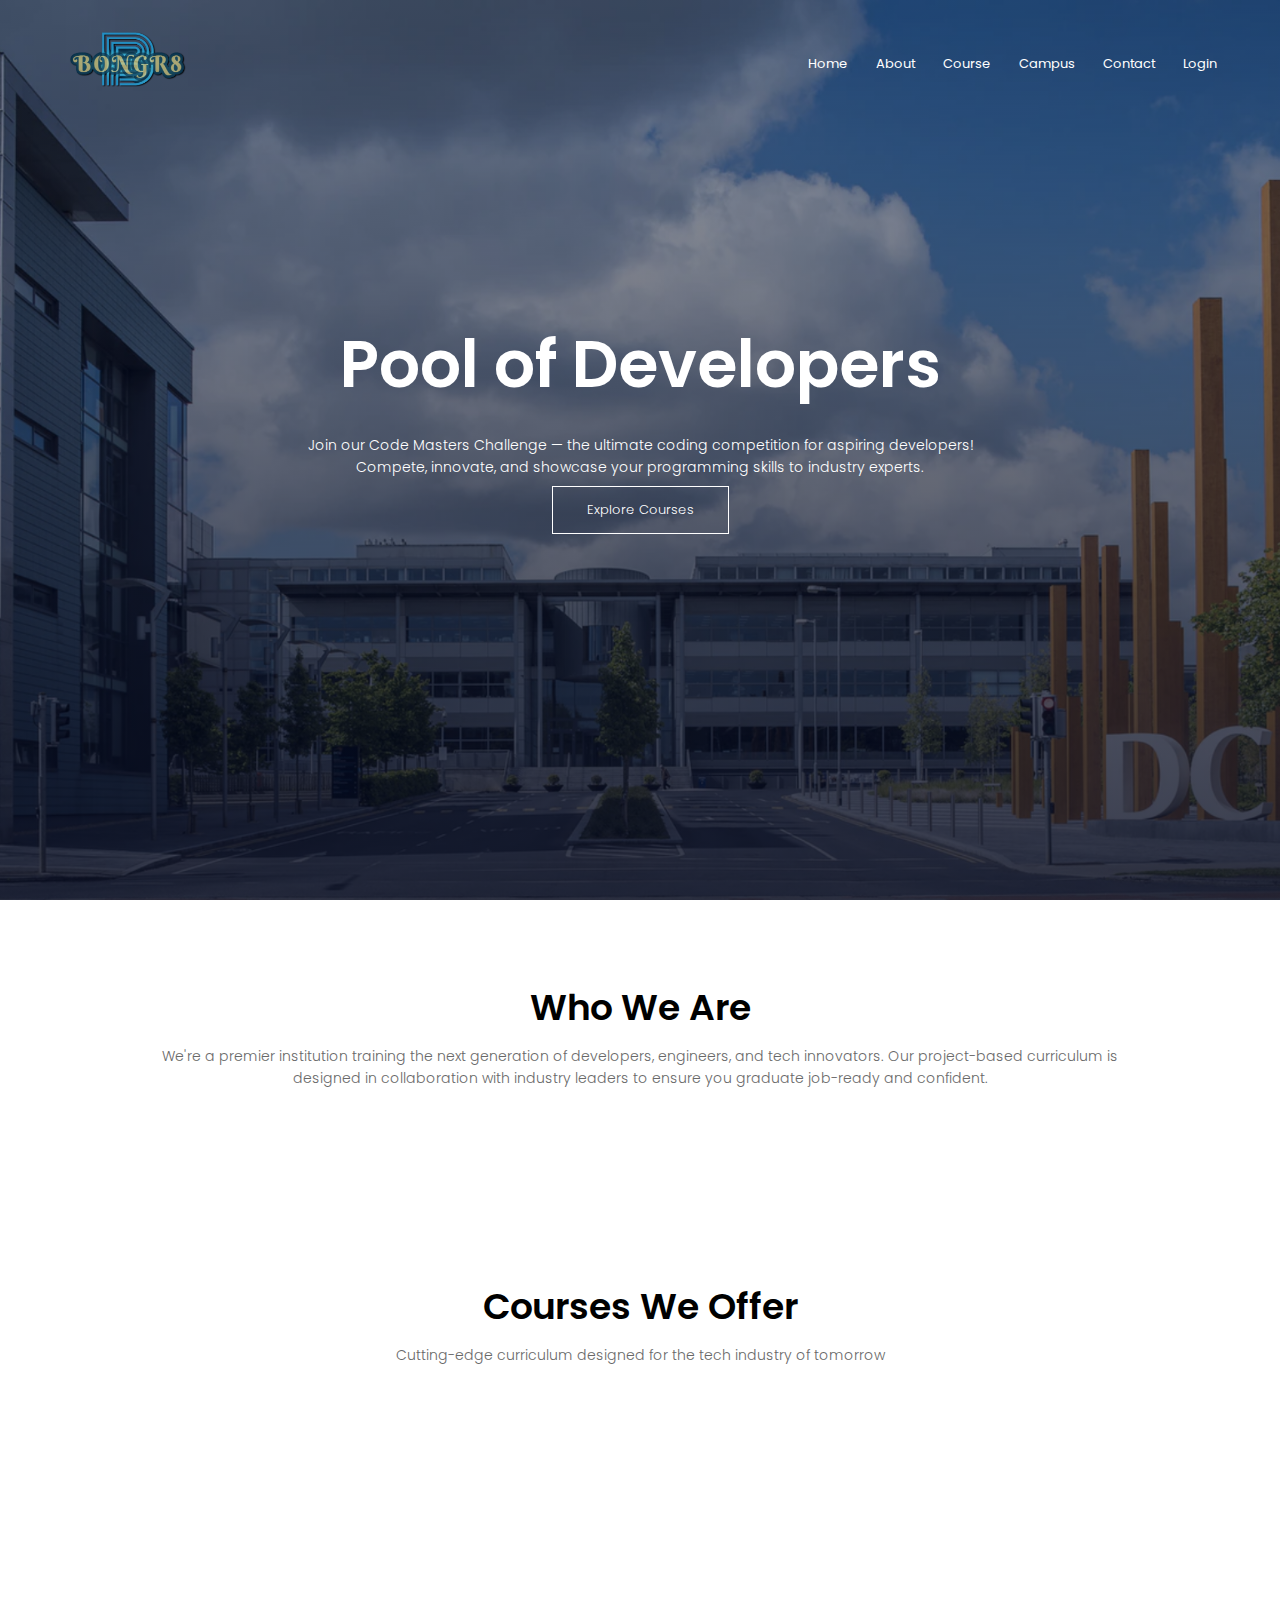
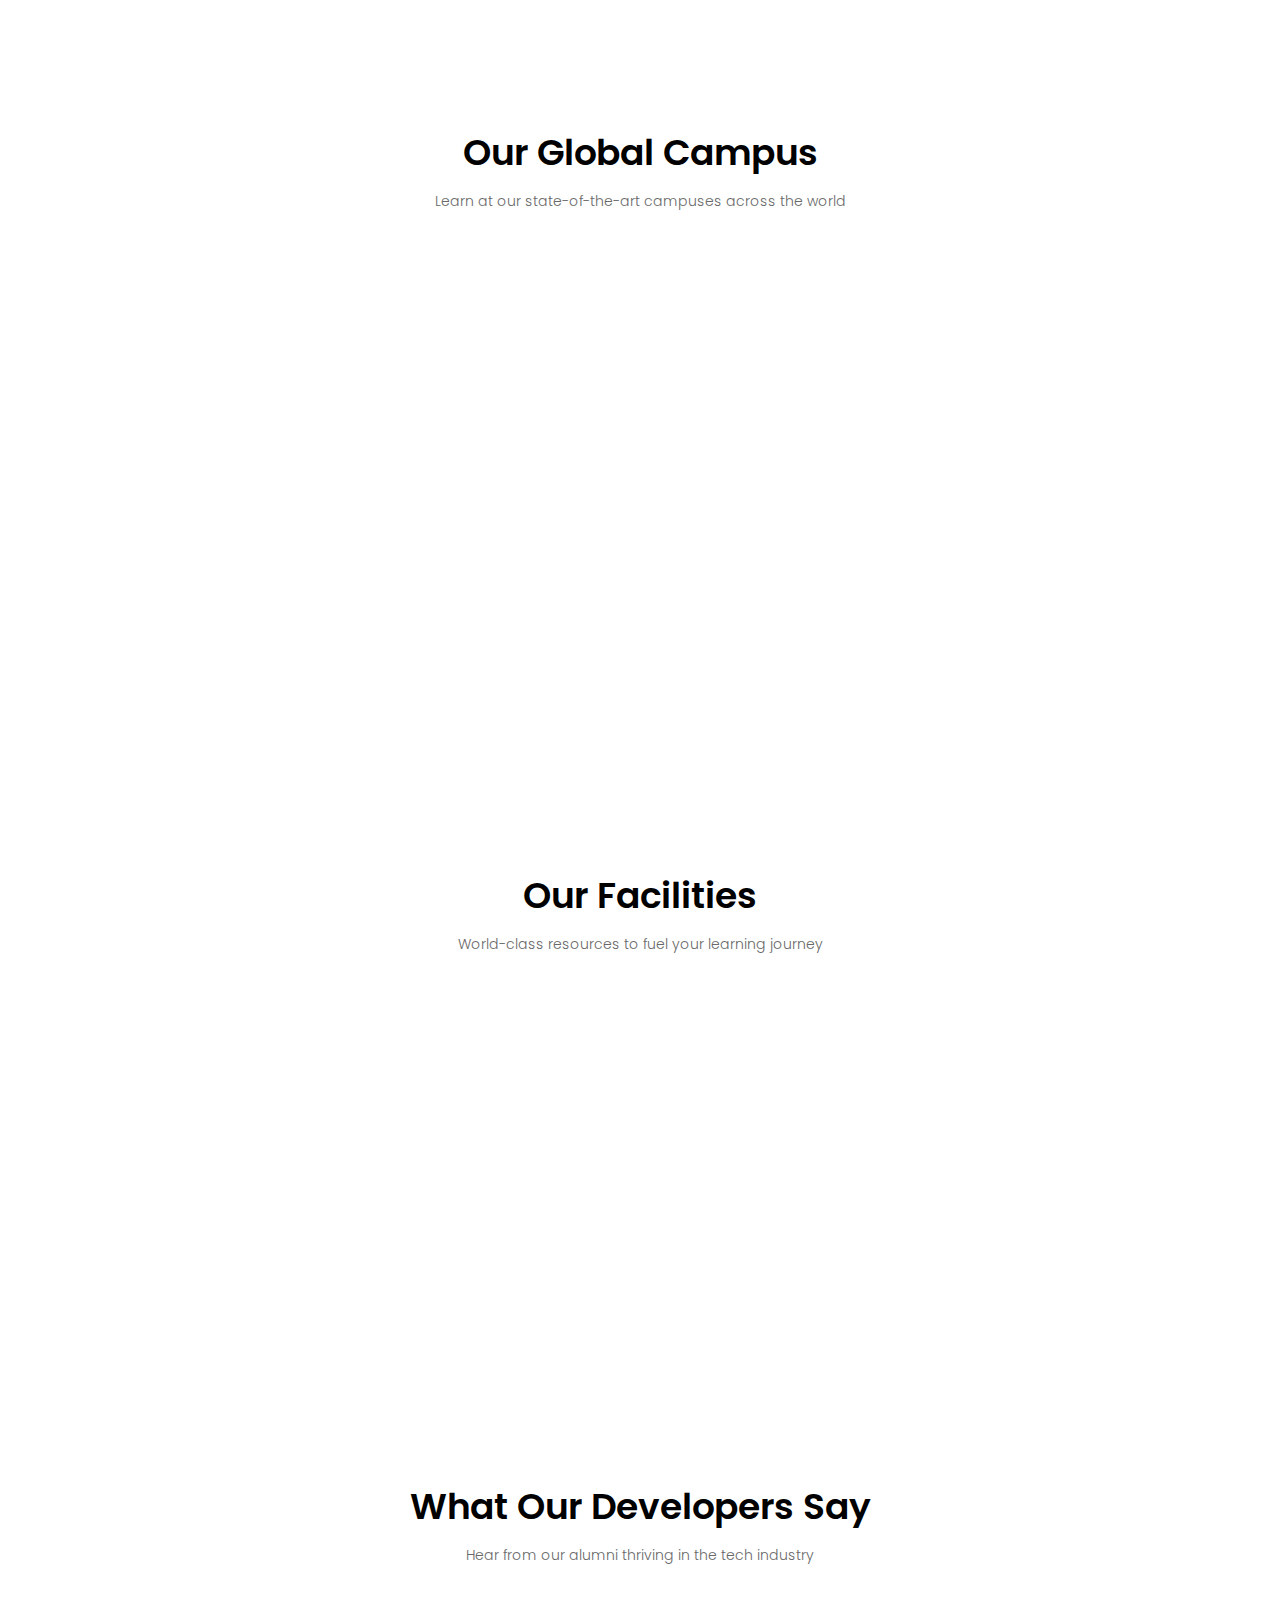
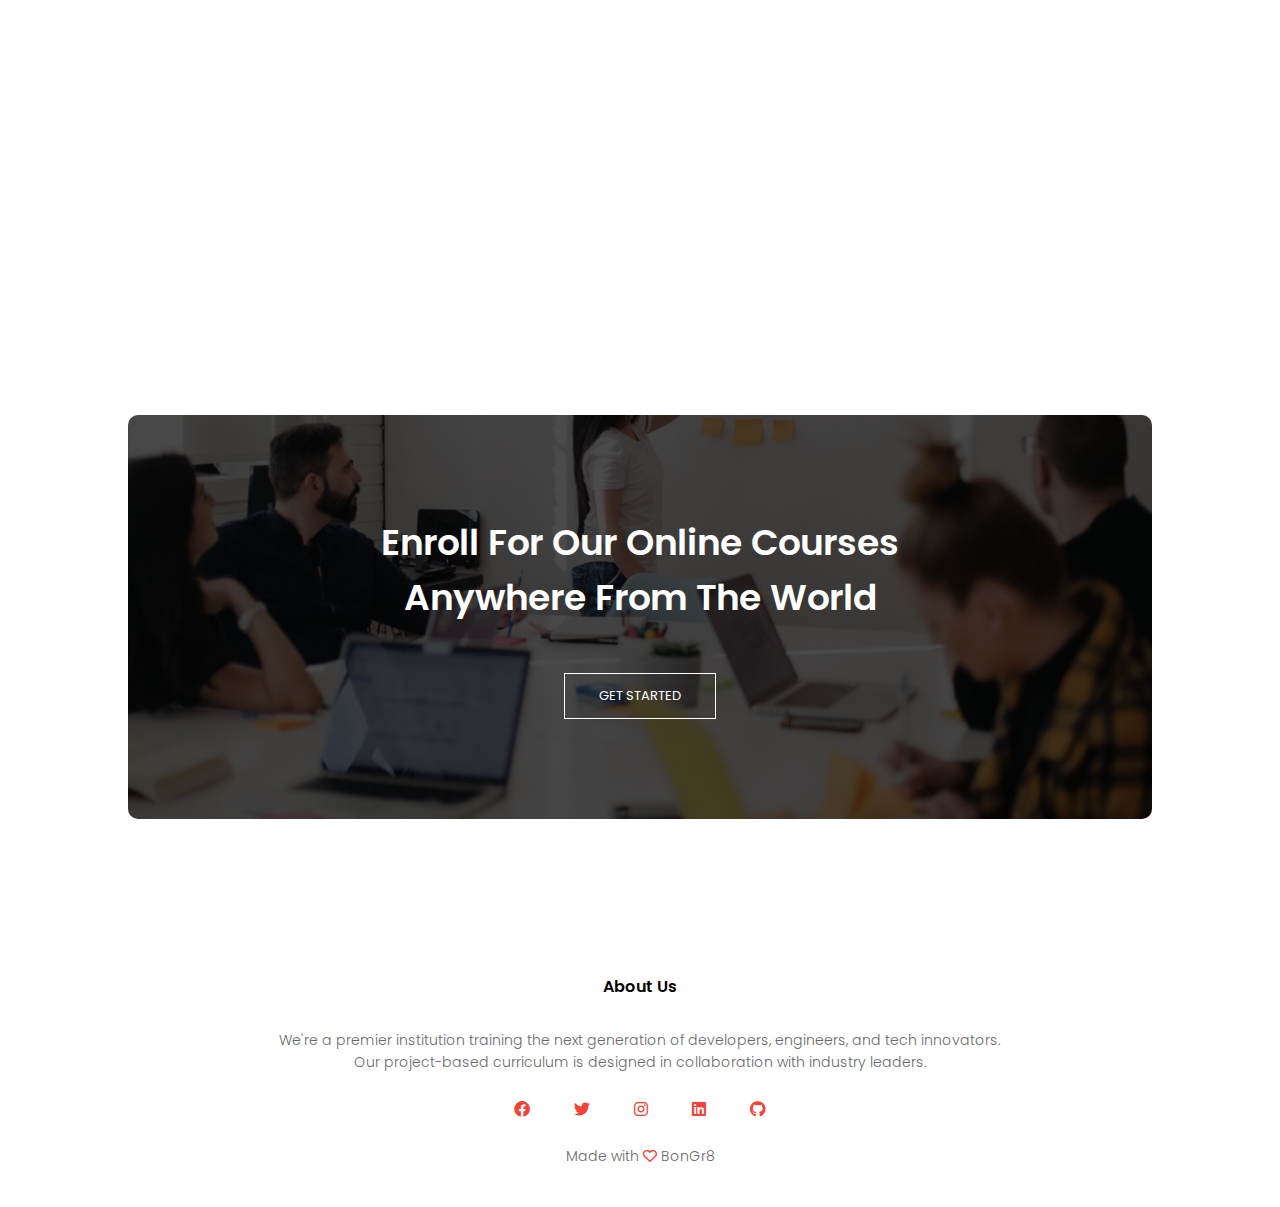
<file: index.html>
<!DOCTYPE html>
<html lang="en">
<head>
  <meta charset="UTF-8">
  <meta name="viewport" content="width=device-width, initial-scale=1.0">
  <link rel="preconnect" href="https://fonts.googleapis.com">
  <link rel="preconnect" href="https://fonts.gstatic.com" crossorigin>
  <link href="https://fonts.googleapis.com/css2?family=Chakra+Petch&family=Poppins:ital,wght@0,400;0,500;1,300;1,400;1,500&family=Tapestry&display=swap" rel="stylesheet">
  <link rel="stylesheet" href="https://cdnjs.cloudflare.com/ajax/libs/font-awesome/6.0.0-beta3/css/all.min.css">

  <link rel="stylesheet" href="style.css">

  <title>Dev'ops Pool</title>
</head>
<body>

  <!-- ======================== HEADER ======================== -->
  <section class="header" id="Home">
    <nav>
      <a href="index.html"><img src="images/eduford_img/myLogo.png" alt="Dev'ops Pool Logo"></a>

      <div class="nav-links" id="navLinks">
        <i class="fas fa-times" onclick="hideMenu()"></i>
        <ul>
          <li><a href="#Home">Home</a></li>
          <li><a href="#About">About</a></li>
          <li><a href="#course">Course</a></li>
          <li><a href="#campus">Campus</a></li>
          <li><a href="#contact">Contact</a></li>
          <li><a href="signIn.html">Login</a></li>
        </ul>
      </div>
      <i class="fas fa-bars" onclick="showMenu()"></i>
    </nav>

    <div class="text-box">
      <h1>Pool of Developers</h1>
      <p>
        Join our Code Masters Challenge — the ultimate coding competition for aspiring developers! <br>
        Compete, innovate, and showcase your programming skills to industry experts.
        <br><a href="#course" class="hero-btn">Explore Courses</a>
      </p>
    </div>
  </section>
  <!-- ======================== END HEADER ======================== -->


  <!-- ======================== ABOUT ======================== -->
  <section id="About" style="width:80%; margin: 80px auto; text-align:center;">
    <h1>Who We Are</h1>
    <p>
      We're a premier institution training the next generation of developers, engineers, and tech innovators.
      Our project-based curriculum is designed in collaboration with industry leaders to ensure you graduate
      job-ready and confident.
    </p>
  </section>
  <!-- ======================== END ABOUT ======================== -->


  <!-- ======================== COURSES ======================== -->
  <section class="course" id="course">
    <h1>Courses We Offer</h1>
    <p>Cutting-edge curriculum designed for the tech industry of tomorrow</p>

    <div class="row">
      <div class="course-col">
        <h3>Intermediate</h3>
        <p>Build on fundamentals with advanced programming concepts, web development frameworks, and database management systems.</p>
      </div>

      <div class="course-col">
        <h3>Degree</h3>
        <p>Comprehensive computer science degrees with specializations in AI, cybersecurity, cloud computing, and software engineering.</p>
      </div>

      <div class="course-col">
        <h3>Post Graduate</h3>
        <p>Advanced certifications in specialized fields like machine learning, blockchain development, and DevOps engineering.</p>
      </div>
    </div>
  </section>
  <!-- ======================== END COURSES ======================== -->


  <!-- ======================== CAMPUS ======================== -->
  <section class="campus" id="campus">
    <h1>Our Global Campus</h1>
    <p>Learn at our state-of-the-art campuses across the world</p>

    <div class="row">
      <div class="campus-col">
        <img src="images/eduford_img/london.png" alt="London campus">
        <div class="layer"><h3>LONDON</h3></div>
      </div>

      <div class="campus-col">
        <img src="images/eduford_img/newyork.png" alt="New York campus">
        <div class="layer"><h3>NEW YORK</h3></div>
      </div>

      <div class="campus-col">
        <img src="images/eduford_img/washington.png" alt="Washington campus">
        <div class="layer"><h3>WASHINGTON</h3></div>
      </div>
    </div>
  </section>
  <!-- ======================== END CAMPUS ======================== -->


  <!-- ======================== FACILITIES ======================== -->
  <section class="facilities">
    <h1>Our Facilities</h1>
    <p>World-class resources to fuel your learning journey</p>

    <div class="row">
      <div class="facilities-col">
        <img src="images/eduford_img/library.png" alt="Library">
        <h3>World Class Library</h3>
        <p>Access thousands of coding books, research papers, and digital resources in our innovation hub.</p>
      </div>

      <div class="facilities-col">
        <img src="images/eduford_img/basketball.png" alt="Recreation centre">
        <h3>Recreation Centre</h3>
        <p>Stay balanced with our sports facilities, gaming zones, and collaborative relaxation spaces.</p>
      </div>

      <div class="facilities-col">
        <img src="images/eduford_img/cafeteria.png" alt="Developer Café">
        <h3>Developer Café</h3>
        <p>Fuel your coding sessions with healthy meals, a coffee bar, and open collaborative workspaces.</p>
      </div>
    </div>
  </section>
  <!-- ======================== END FACILITIES ======================== -->


  <!-- ======================== TESTIMONIALS ======================== -->
  <section class="testimonials">
    <h1>What Our Developers Say</h1>
    <p>Hear from our alumni thriving in the tech industry</p>

    <div class="row">
      <div class="testimonial-row">
        <img src="images/eduford_img/user1.jpg" alt="Nyameye A.">
        <div>
          <p>"The project-based learning approach prepared me perfectly for my career at Google. I was coding confidently from day one!"</p>
          <h3>Nyameye A.</h3>
          <i class="fa-solid fa-star"></i>
          <i class="fa-solid fa-star"></i>
          <i class="fa-solid fa-star"></i>
          <i class="fa-solid fa-star"></i>
          <i class="fa-regular fa-star"></i>
        </div>
      </div>

      <div class="testimonial-row">
        <img src="images/eduford_img/user2.jpg" alt="Ansah Kofi">
        <div>
          <p>"The mentorship program connected me with industry leaders who guided my career path into AI research and development."</p>
          <h3>Ansah Kofi</h3>
          <i class="fa-solid fa-star"></i>
          <i class="fa-solid fa-star"></i>
          <i class="fa-solid fa-star"></i>
          <i class="fa-solid fa-star-half-stroke"></i>
        </div>
      </div>
    </div>
  </section>
  <!-- ======================== END TESTIMONIALS ======================== -->


  <!-- ======================== CALL TO ACTION ======================== -->
  <section class="cta" id="contact">
    <h1>Enroll for our online courses <br> anywhere from the world</h1>
    <a href="signIn.html" class="hero-btn">GET STARTED</a>
  </section>
  <!-- ======================== END CTA ======================== -->


  <!-- ======================== FOOTER ======================== -->
  <section class="footer">
    <h4>About Us</h4>
    <p>
      We're a premier institution training the next generation of developers, engineers, and tech innovators. <br>
      Our project-based curriculum is designed in collaboration with industry leaders.
    </p>

    <div class="icons">
      <i class="fa-brands fa-facebook"></i>
      <i class="fa-brands fa-twitter"></i>
      <i class="fa-brands fa-instagram"></i>
      <i class="fa-brands fa-linkedin"></i>
      <i class="fa-brands fa-github"></i>
    </div>

    <p>Made with <i class="fa-regular fa-heart"></i> <span class="me">BonGr8</span></p>
  </section>
  <!-- ======================== END FOOTER ======================== -->


  <!-- ======================== JAVASCRIPT ======================== -->
  <script>
    /* ---------- Mobile menu toggle ---------- */
    var navLinks = document.getElementById("navLinks");

    function showMenu() {
      navLinks.style.right = "0";
    }

    function hideMenu() {
      navLinks.style.right = "-200px";
    }

    // Close menu automatically when a nav link is clicked (mobile UX)
    document.querySelectorAll(".nav-links ul li a").forEach(function(link) {
      link.addEventListener("click", hideMenu);
    });

    /* ---------- Smooth scroll for anchor links ---------- */
    document.querySelectorAll('a[href^="#"]').forEach(function(anchor) {
      anchor.addEventListener("click", function(e) {
        e.preventDefault();
        var target = document.querySelector(this.getAttribute("href"));
        if (target) {
          target.scrollIntoView({ behavior: "smooth" });
        }
      });
    });

    /* ---------- Scroll-triggered fade-in animation ---------- */
    // Adds the class "visible" to elements as they enter the viewport
    var observer = new IntersectionObserver(function(entries) {
      entries.forEach(function(entry) {
        if (entry.isIntersecting) {
          entry.target.classList.add("visible");
        }
      });
    }, { threshold: 0.1 });

    document.querySelectorAll(
      ".course-col, .campus-col, .facilities-col, .testimonial-row"
    ).forEach(function(el) {
      el.classList.add("fade-in");
      observer.observe(el);
    });
  </script>

  <!-- Fade-in animation styles (small addition to support the JS above) -->
  <style>
    .fade-in {
      opacity: 0;
      transform: translateY(24px);
      transition: opacity 0.6s ease, transform 0.6s ease;
    }
    .fade-in.visible {
      opacity: 1;
      transform: translateY(0);
    }
  </style>

</body>
</html>
</file>
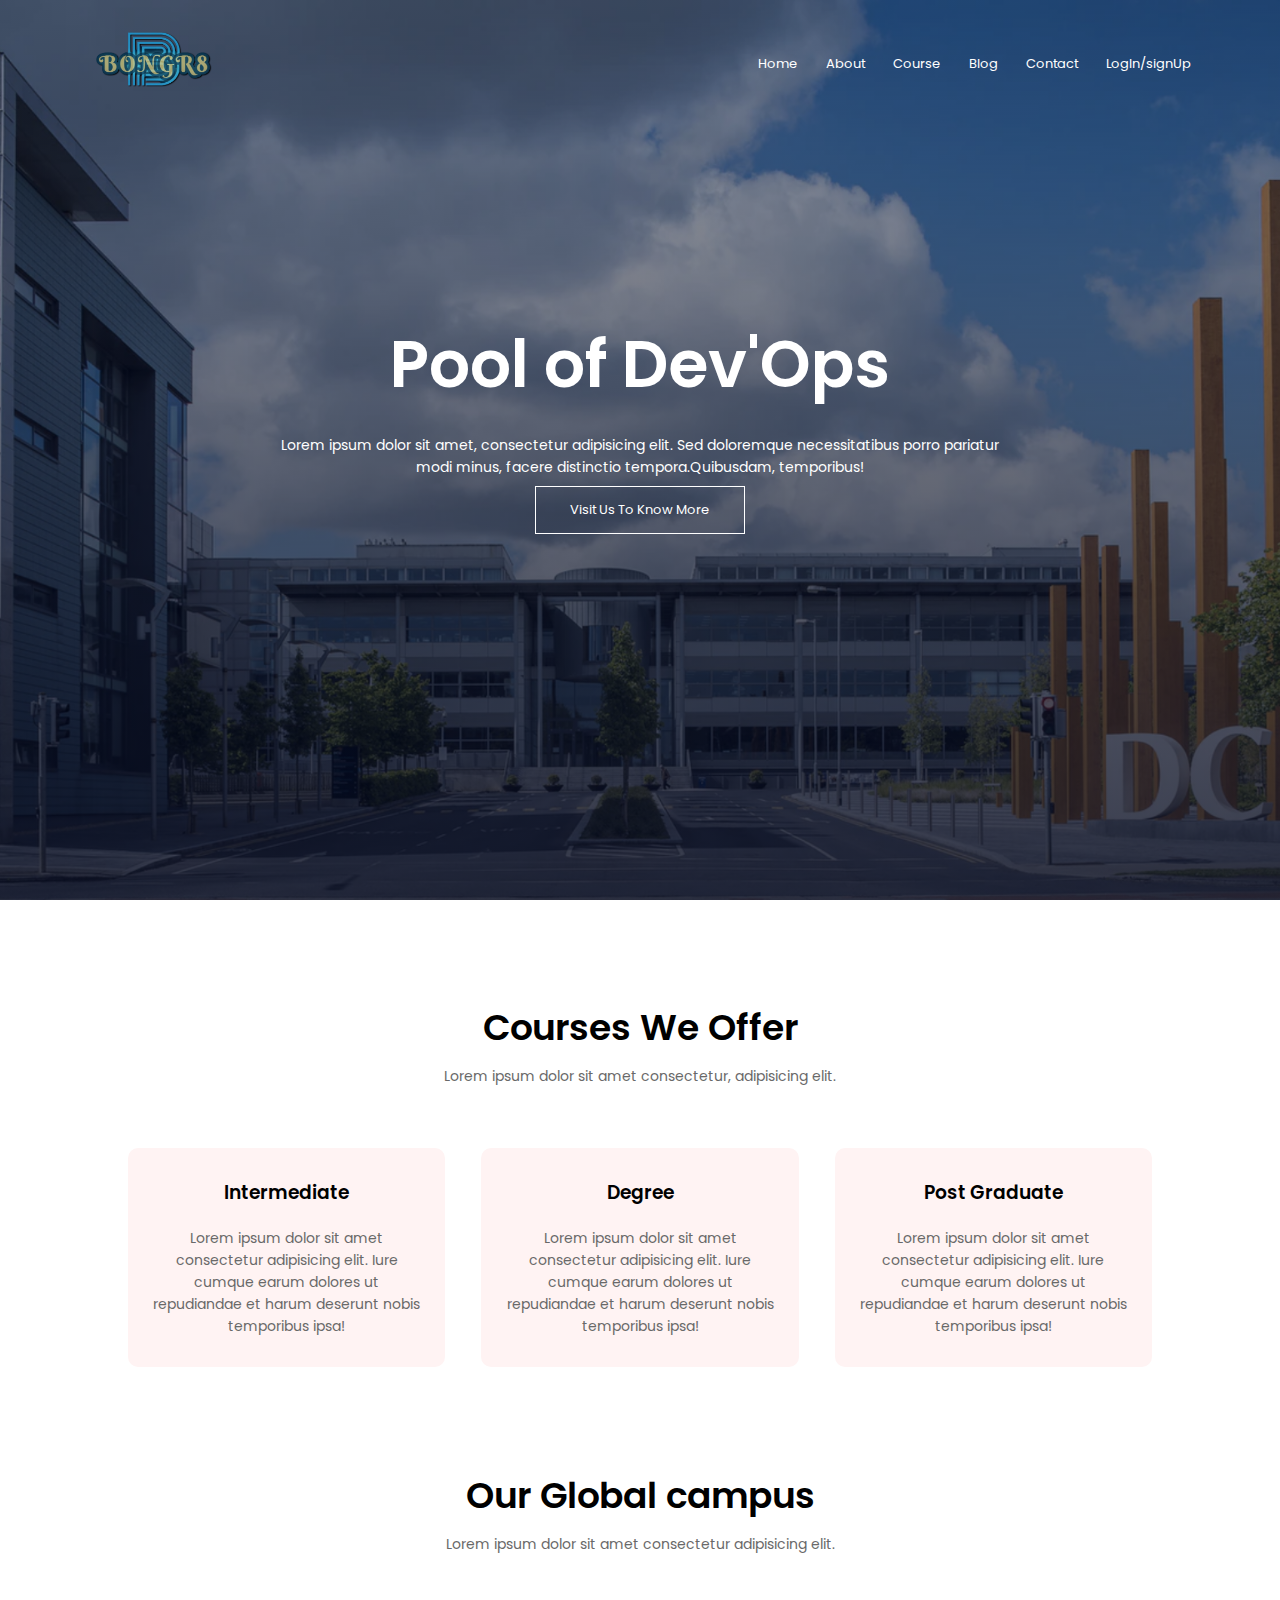
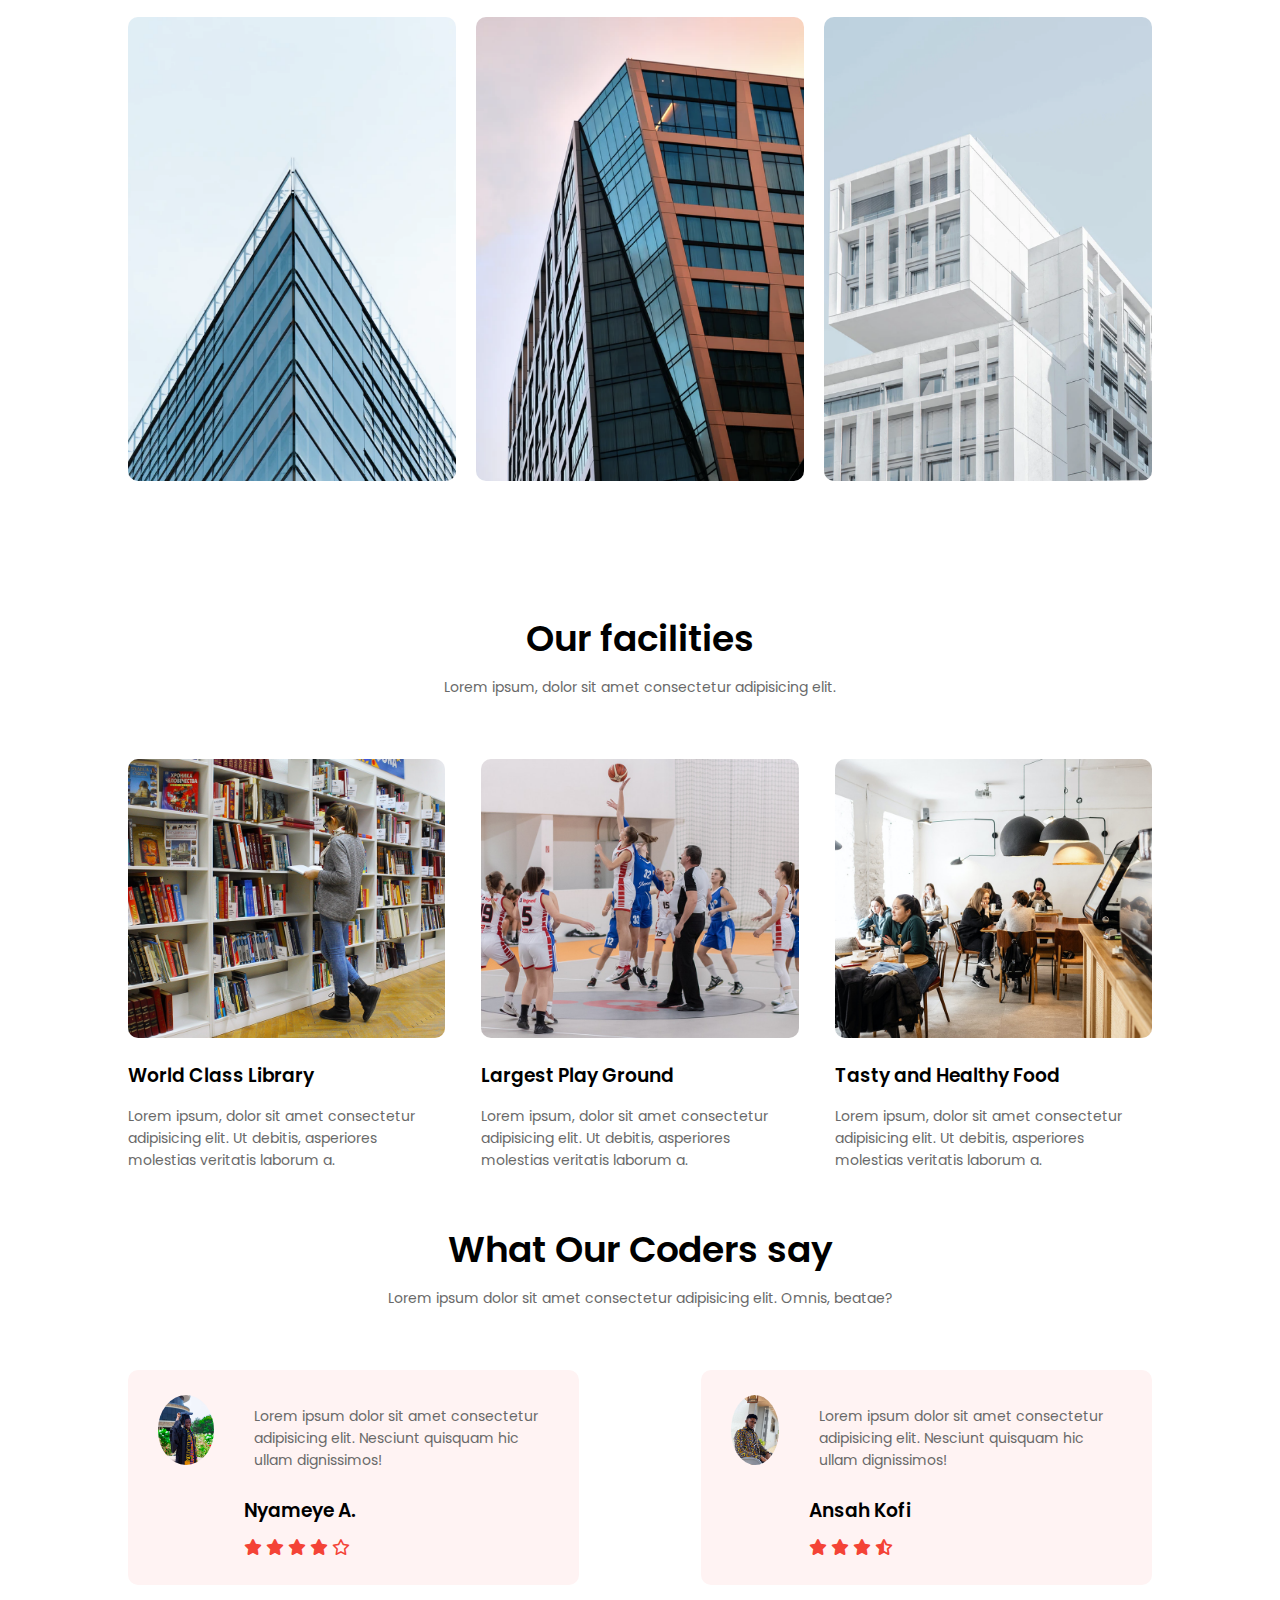
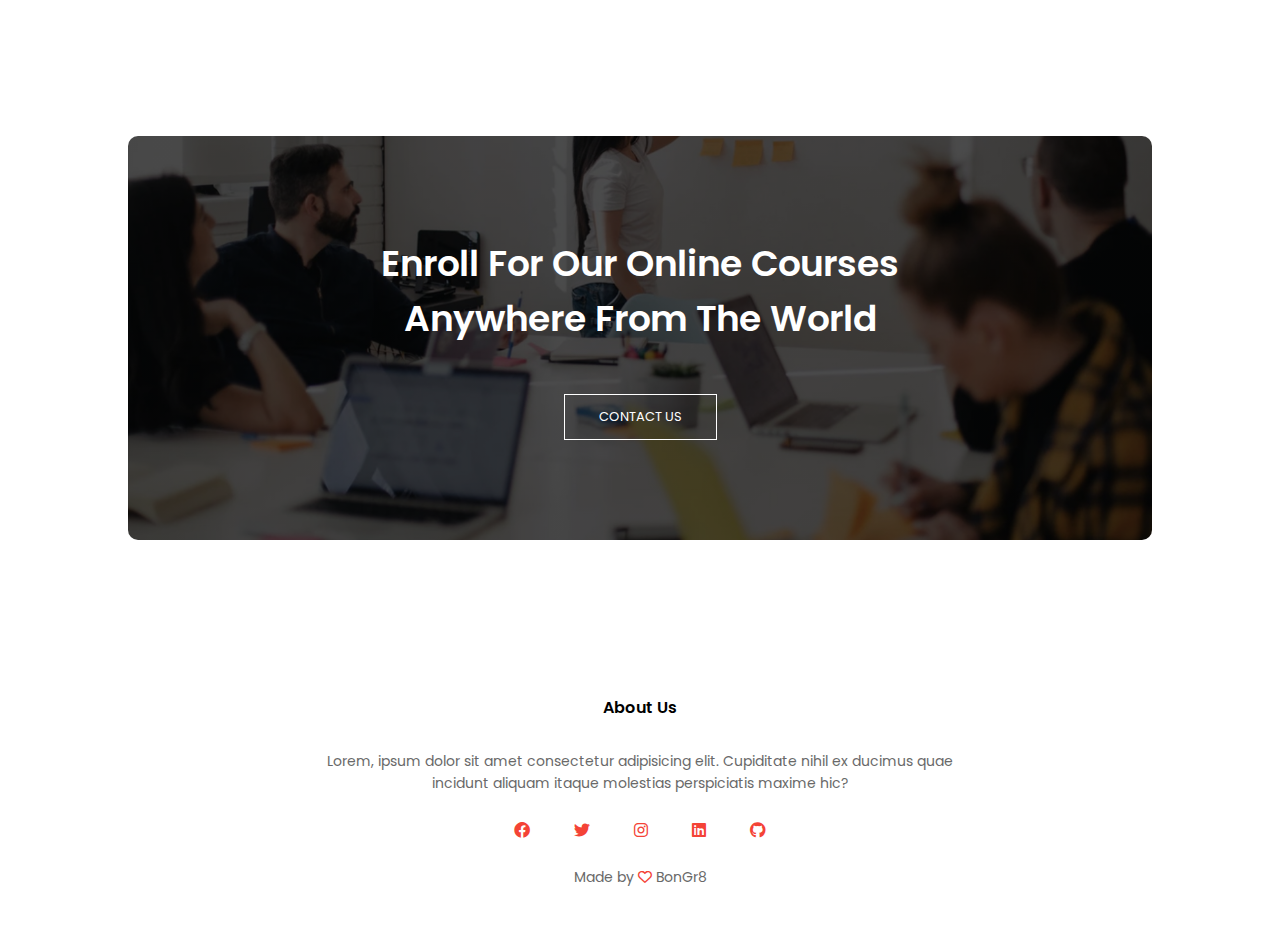
<file: developers.html>
<!DOCTYPE html>
<html lang="en">
<head>
  <meta charset="UTF-8">
  <meta name="viewport" content="width=device-width, initial-scale=1.0">
  <link rel="preconnect" href="https://fonts.googleapis.com">
<link rel="preconnect" href="https://fonts.gstatic.com" crossorigin>
<link href="https://fonts.googleapis.com/css2?family=Chakra+Petch&family=Poppins:ital,wght@0,400;0,500;1,300;1,400;1,500&family=Tapestry&display=swap" rel="stylesheet">

<link rel="stylesheet" href="https://cdnjs.cloudflare.com/ajax/libs/font-awesome/6.0.0-beta3/css/all.min.css">


  <link rel="stylesheet" href="developers.css">
  
  <title>Dev'ops Pool</title>
</head>
<body>

  <!-- header section starts -->
  <section class="header">
    <nav>
      <a href="index.html"><img src="images/eduford_img/myLogo.png" alt="logo"></a>

      <div class="nav-links" id="navLinks">

        <i class="fas fa-times" onclick="hideMenu()"></i>
        <ul>
          <li><a href=" ">Home</a></li>
          <li><a href=" ">About</a></li>
          <li><a href=" ">Course</a></li>
          <li><a href=" ">Blog</a></li>
          <li><a href="">Contact</a></li>
          <li><a href="signIn.html">LogIn/signUp</a></li>
        </ul>
      </div>
      <i class="fas fa-bars" onclick="showMenu()"></i>

    </nav>


    <div class="text-box">

      <h1>Pool of Dev'Ops</h1>

      <p>
        Lorem ipsum dolor sit amet, consectetur adipisicing elit. Sed doloremque necessitatibus porro pariatur <br> modi minus, facere distinctio tempora.Quibusdam, temporibus! 
        <br><a href="" class="hero-btn">Visit Us To Know More</a>
      </p>
      <i class="bi bi-x-circle"></i>

    </div>

  </section>

  <!-- header section ends -->

  <!-- course section starts  -->
  <section class="course">

    <h1>Courses We Offer</h1>

    <p>Lorem ipsum dolor sit amet consectetur, adipisicing elit.</p>


    <div class="row">
      <div class="course-col">
        <h3>Intermediate</h3>
        <p>Lorem ipsum dolor sit amet consectetur adipisicing elit. Iure cumque earum dolores ut repudiandae et harum deserunt nobis temporibus ipsa!</p>
      </div>
      
      <div class="course-col">
        <h3>Degree</h3>
        <p>Lorem ipsum dolor sit amet consectetur adipisicing elit. Iure cumque earum dolores ut repudiandae et harum deserunt nobis temporibus ipsa!</p>
      </div>
      
      <div class="course-col">
        <h3>Post Graduate</h3>
        <p>Lorem ipsum dolor sit amet consectetur adipisicing elit. Iure cumque earum dolores ut repudiandae et harum deserunt nobis temporibus ipsa!</p>
      </div>
      
    </div>

  </section>

  <!-- course section ends  -->

  <!-- campus section  -->

  <section class="campus">

    <h1>Our Global campus</h1>
    <p>Lorem ipsum dolor sit amet consectetur adipisicing elit.</p>

    <div class="row">
      <div class="campus-col">
        <img src="images/eduford_img/london.png" alt="london campus">
        <div class="layer">
          <h3>LONDON</h3>
        </div>
      </div>
      
      <div class="campus-col">
        <img src="images/eduford_img/newyork.png" alt="london campus">
        <div class="layer">
          <h3>NEW YORK</h3>
        </div>
      </div>
      
      <div class="campus-col">
        <img src="images/eduford_img/washington.png" alt="london campus">
        <div class="layer">
          <h3>WASHINTON</h3>
        </div>
      </div>
    </div>

  </section>


<!-- facilities section starts -->

<section class="facilities">

  <h1>Our facilities</h1>

  <p>Lorem ipsum, dolor sit amet consectetur adipisicing elit.</p>

  <div class="row">
    <div class="facilities-col">
      <img src="images/eduford_img/library.png" alt="library">

      <h3>World Class Library</h3>

      <p>Lorem ipsum, dolor sit amet consectetur adipisicing elit. Ut debitis, asperiores molestias veritatis laborum a.</p>
    </div>
    
    <div class="facilities-col">
      <img src="images/eduford_img/basketball.png" alt="basketball pitch">

      <h3>Largest Play Ground</h3>

      <p>Lorem ipsum, dolor sit amet consectetur adipisicing elit. Ut debitis, asperiores molestias veritatis laborum a.</p>
    </div>
    
    <div class="facilities-col">
      <img src="images/eduford_img/cafeteria.png" alt="cafeteria">

      <h3>Tasty and Healthy Food</h3>

      <p>Lorem ipsum, dolor sit amet consectetur adipisicing elit. Ut debitis, asperiores molestias veritatis laborum a.</p>
    </div>
  </div>

</section>

<!-- facilities section ends -->


<!-- section for testimonials starts -->

<section class="testimonials">

  <h1>What Our Coders say</h1>
  <p>Lorem ipsum dolor sit amet consectetur adipisicing elit. Omnis, beatae?</p>

  <div class="row">
    <div class="testimonial-row">
      <img src="images/eduford_img/user1.jpg" alt="Nyameye">

      <div>
        <p>Lorem ipsum dolor sit amet consectetur adipisicing elit. Nesciunt quisquam hic ullam dignissimos!</p>

        <h3>Nyameye A.</h3>

        <i class="fa-solid fa-star"></i>
        <i class="fa-solid fa-star"></i>
        <i class="fa-solid fa-star"></i>
        <i class="fa-solid fa-star"></i>
        <i class="fa-regular fa-star"></i>
      </div>
    </div>
    
    <div class="testimonial-row">
      <img src="images/eduford_img/user2.jpg" alt="Nyameye">

      <div>
       <p>Lorem ipsum dolor sit amet consectetur adipisicing elit. Nesciunt quisquam hic ullam dignissimos!</p>

        <h3>Ansah Kofi</h3>

        <i class="fa-solid fa-star"></i>
        <i class="fa-solid fa-star"></i>
        <i class="fa-solid fa-star"></i>
        <i class="fa-solid fa-star-half-stroke"></i>
      </div>
    </div>
  
  </div>

</section>

<!-- section for testimonials starts -->


<!-- call to action section (1.02) -->

<section class="cta">

  <h1>Enroll for our online courses <br> anywhere from the World</h1>

  <a href="" class="hero-btn">CONTACT US</a>
  
</section>

<!-- call to action section ends -->


<!-- footer  -->
 <section class="footer">

  <h4>About Us</h4>

  <p>Lorem, ipsum dolor sit amet consectetur adipisicing elit. Cupiditate nihil ex ducimus quae <br>incidunt aliquam itaque molestias perspiciatis maxime hic?</p>

  <div class="icons">
    <i class="fa-brands fa-facebook"></i>
    <i class="fa-brands fa-twitter"></i>
    <i class="fa-brands fa-instagram"></i>
    <i class="fa-brands fa-linkedin"></i>
    <i class="fa-brands fa-github"></i>
  </div>
  <p>Made by <i class="fa-regular fa-heart"> </i><span class="me"> BonGr8</span></p>

 </section>
<!-- end of footer  -->




  <!-- Jscripts to toggle menu  -->
  <script>
    var navLinks = document.getElementById("navLinks");

    function showMenu(){
      navLinks.style.right = "0";
    }

    function hideMenu(){
      navLinks.style.right = "-200px"
    }
  </script>
</body>
</html>
</file>
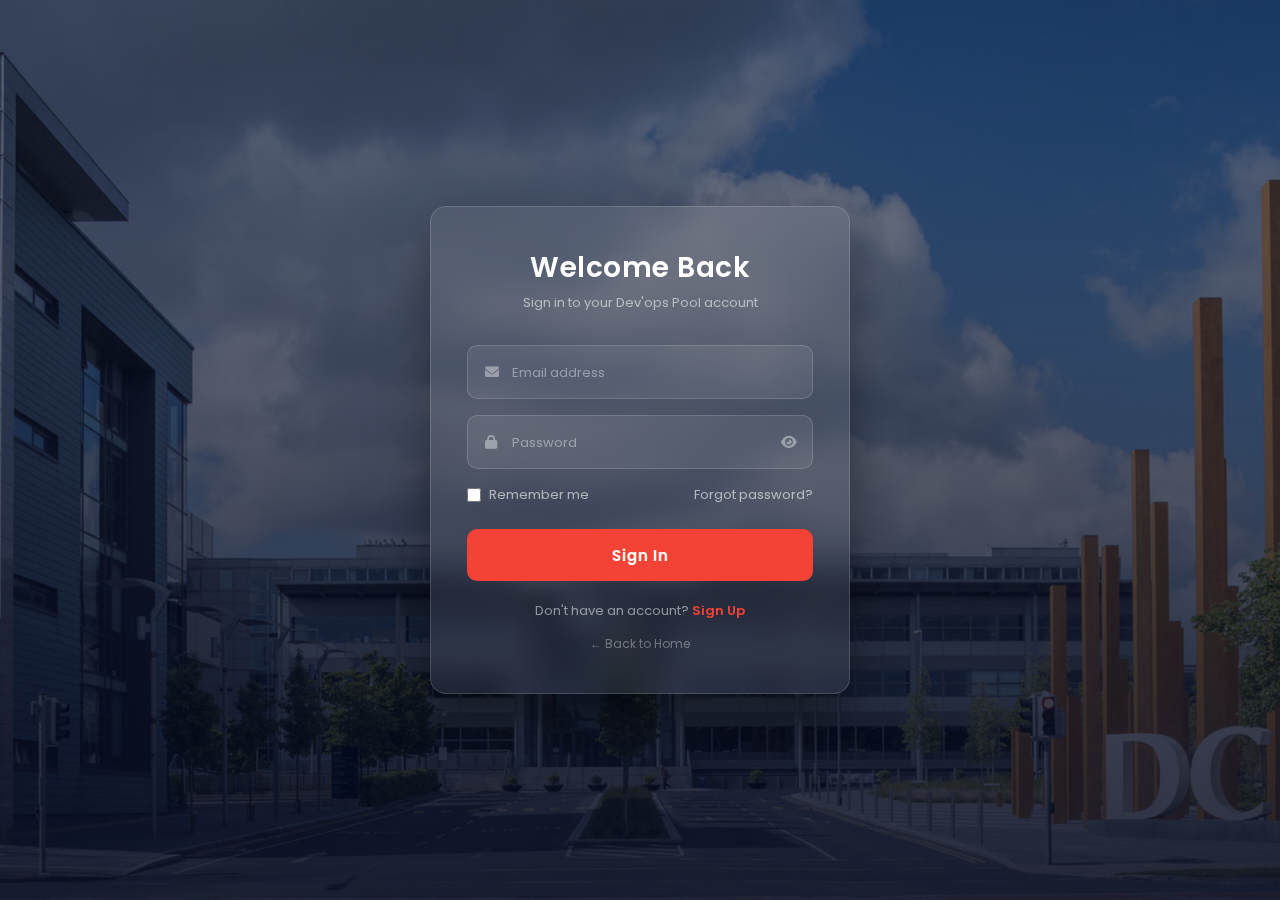
<file: signIn.html>
<!DOCTYPE html>
<html lang="en">
<head>
  <meta charset="UTF-8">
  <meta name="viewport" content="width=device-width, initial-scale=1.0">
  <title>Login — Dev'ops Pool</title>

  <link rel="preconnect" href="https://fonts.googleapis.com">
  <link rel="preconnect" href="https://fonts.gstatic.com" crossorigin>
  <link href="https://fonts.googleapis.com/css2?family=Poppins:wght@400;500;600&display=swap" rel="stylesheet">
  <link rel="stylesheet" href="https://cdnjs.cloudflare.com/ajax/libs/font-awesome/6.0.0-beta3/css/all.min.css">

  <style>
    * {
      margin: 0;
      padding: 0;
      box-sizing: border-box;
      font-family: 'Poppins', sans-serif;
    }

    body {
      display: flex;
      justify-content: center;
      align-items: center;
      min-height: 100vh;
      background-image: linear-gradient(rgba(4,9,30,0.5), rgba(4,9,30,0.85)),
                        url(images/eduford_img/banner.png);
      background-position: center;
      background-size: cover;
    }

    /* ── Card ── */
    .login-box {
      background: rgba(255, 255, 255, 0.07);
      backdrop-filter: blur(14px);
      -webkit-backdrop-filter: blur(14px);
      border: 1px solid rgba(255,255,255,0.15);
      border-radius: 16px;
      padding: 40px 36px;
      width: 420px;
      max-width: 95vw;
      box-shadow: 0 24px 48px rgba(0,0,0,0.4);
      animation: cardIn 0.5s ease both;
    }

    @keyframes cardIn {
      from { opacity: 0; transform: translateY(30px); }
      to   { opacity: 1; transform: translateY(0); }
    }

    /* ── Header ── */
    .login-header {
      text-align: center;
      margin-bottom: 32px;
    }

    .login-header h1 {
      color: #fff;
      font-size: 28px;
      font-weight: 600;
      letter-spacing: 0.5px;
    }

    .login-header p {
      color: rgba(255,255,255,0.55);
      font-size: 13px;
      margin-top: 4px;
    }

    /* ── Input groups ── */
    .input-group {
      position: relative;
      margin-bottom: 16px;
    }

    .input-group .icon {
      position: absolute;
      left: 18px;
      top: 50%;
      transform: translateY(-50%);
      color: rgba(255,255,255,0.4);
      font-size: 14px;
      pointer-events: none;
      transition: color 0.3s;
    }

    .input-field {
      width: 100%;
      height: 54px;
      background: rgba(255,255,255,0.08);
      border: 1px solid rgba(255,255,255,0.15);
      border-radius: 10px;
      color: #fff;
      font-size: 14px;
      padding: 0 18px 0 44px;
      outline: none;
      transition: border-color 0.3s, background 0.3s;
    }

    .input-field::placeholder {
      color: rgba(255,255,255,0.4);
      font-size: 13px;
    }

    .input-field:focus {
      border-color: #f44336;
      background: rgba(255,255,255,0.12);
    }

    .input-field:focus + .icon,
    .input-group:focus-within .icon {
      color: #f44336;
    }

    /* ── Toggle password visibility ── */
    .toggle-pw {
      position: absolute;
      right: 16px;
      top: 50%;
      transform: translateY(-50%);
      background: none;
      border: none;
      color: rgba(255,255,255,0.4);
      cursor: pointer;
      font-size: 14px;
      transition: color 0.3s;
    }

    .toggle-pw:hover {
      color: #f44336;
    }

    /* ── Error messages ── */
    .error-msg {
      display: none;
      color: #ff6b6b;
      font-size: 11.5px;
      margin-top: -10px;
      margin-bottom: 10px;
      padding-left: 6px;
    }

    .error-msg.show {
      display: block;
    }

    /* ── Remember / forgot row ── */
    .forgot-row {
      display: flex;
      justify-content: space-between;
      align-items: center;
      margin-bottom: 24px;
    }

    .remember-label {
      display: flex;
      align-items: center;
      gap: 8px;
      color: rgba(255,255,255,0.6);
      font-size: 13px;
      cursor: pointer;
    }

    #check {
      accent-color: #f44336;
      width: 14px;
      height: 14px;
    }

    .forgot-link {
      color: rgba(255,255,255,0.6);
      font-size: 13px;
      text-decoration: none;
      transition: color 0.3s;
    }

    .forgot-link:hover {
      color: #f44336;
      text-decoration: underline;
    }

    /* ── Submit button ── */
    .submit-btn {
      width: 100%;
      height: 52px;
      background: #f44336;
      color: #fff;
      font-size: 15px;
      font-weight: 600;
      letter-spacing: 0.5px;
      border: none;
      border-radius: 10px;
      cursor: pointer;
      transition: background 0.3s, transform 0.2s;
      position: relative;
    }

    .submit-btn:hover {
      background: #d32f2f;
      transform: translateY(-2px);
    }

    .submit-btn:active {
      transform: translateY(0);
    }

    /* Loading spinner inside button */
    .submit-btn .spinner {
      display: none;
      width: 18px;
      height: 18px;
      border: 2px solid rgba(255,255,255,0.4);
      border-top-color: #fff;
      border-radius: 50%;
      animation: spin 0.7s linear infinite;
      position: absolute;
      top: 50%;
      left: 50%;
      transform: translate(-50%, -50%);
    }

    @keyframes spin {
      to { transform: translate(-50%, -50%) rotate(360deg); }
    }

    /* ── Toast notification ── */
    .toast {
      display: none;
      background: #2e7d32;
      color: #fff;
      text-align: center;
      padding: 10px 16px;
      border-radius: 8px;
      font-size: 13px;
      margin-top: 16px;
      animation: fadeIn 0.3s ease;
    }

    .toast.error-toast {
      background: #c62828;
    }

    .toast.show {
      display: block;
    }

    @keyframes fadeIn {
      from { opacity: 0; }
      to   { opacity: 1; }
    }

    /* ── Sign up link ── */
    .sign-up-links {
      text-align: center;
      font-size: 13px;
      margin-top: 20px;
      color: rgba(255,255,255,0.5);
    }

    .sign-up-links a {
      color: #f44336;
      font-weight: 600;
      text-decoration: none;
    }

    .sign-up-links a:hover {
      text-decoration: underline;
    }

    /* ── Back link ── */
    .back-link {
      display: block;
      text-align: center;
      margin-top: 14px;
      color: rgba(255,255,255,0.35);
      font-size: 12px;
      text-decoration: none;
      transition: color 0.3s;
    }

    .back-link:hover {
      color: rgba(255,255,255,0.7);
    }
  </style>
</head>
<body>

  <div class="login-box">

    <div class="login-header">
      <h1>Welcome Back</h1>
      <p>Sign in to your Dev'ops Pool account</p>
    </div>

    <!-- Email -->
    <div class="input-group">
      <input
        type="email"
        class="input-field"
        id="emailInput"
        placeholder="Email address"
        autocomplete="off"
      >
      <i class="fas fa-envelope icon"></i>
    </div>
    <span class="error-msg" id="emailError">Please enter a valid email address.</span>

    <!-- Password -->
    <div class="input-group">
      <input
        type="password"
        class="input-field"
        id="passwordInput"
        placeholder="Password"
        autocomplete="off"
      >
      <i class="fas fa-lock icon"></i>
      <button class="toggle-pw" id="togglePw" type="button" aria-label="Toggle password visibility">
        <i class="fas fa-eye" id="eyeIcon"></i>
      </button>
    </div>
    <span class="error-msg" id="passwordError">Password must be at least 6 characters.</span>

    <!-- Remember / Forgot -->
    <div class="forgot-row">
      <label class="remember-label">
        <input type="checkbox" id="check">
        Remember me
      </label>
      <a href="#" class="forgot-link">Forgot password?</a>
    </div>

    <!-- Submit -->
    <button class="submit-btn" id="submitBtn" type="button" onclick="handleLogin()">
      Sign In
      <span class="spinner" id="spinner"></span>
    </button>

    <!-- Toast feedback -->
    <div class="toast" id="toast"></div>

    <!-- Sign Up -->
    <div class="sign-up-links">
      <p>Don't have an account? <a href="#">Sign Up</a></p>
    </div>

    <a href="index.html" class="back-link">← Back to Home</a>

  </div>


  <script>
    /* ─────────────────────────────────────────────
       HELPERS
    ───────────────────────────────────────────── */

    function isValidEmail(email) {
      // Standard email regex check
      return /^[^\s@]+@[^\s@]+\.[^\s@]+$/.test(email.trim());
    }

    function showError(id, show) {
      var el = document.getElementById(id);
      el.classList.toggle("show", show);
    }

    function showToast(message, isError) {
      var toast = document.getElementById("toast");
      toast.textContent = message;
      toast.className = "toast show" + (isError ? " error-toast" : "");
      // Hide after 3 seconds
      setTimeout(function() {
        toast.classList.remove("show");
      }, 3000);
    }

    /* ─────────────────────────────────────────────
       TOGGLE PASSWORD VISIBILITY
    ───────────────────────────────────────────── */
    document.getElementById("togglePw").addEventListener("click", function() {
      var input = document.getElementById("passwordInput");
      var icon  = document.getElementById("eyeIcon");

      if (input.type === "password") {
        input.type = "text";
        icon.classList.replace("fa-eye", "fa-eye-slash");
      } else {
        input.type = "password";
        icon.classList.replace("fa-eye-slash", "fa-eye");
      }
    });

      //  REAL-TIME VALIDATION (clears errors as you type)

    document.getElementById("emailInput").addEventListener("input", function() {
      if (this.value.length > 0) showError("emailError", false);
    });

    document.getElementById("passwordInput").addEventListener("input", function() {
      if (this.value.length >= 6) showError("passwordError", false);
    });

    /* ─────────────────────────────────────────────
       FORM SUBMISSION + VALIDATION
    ───────────────────────────────────────────── */
    function handleLogin() {
      var email    = document.getElementById("emailInput").value;
      var password = document.getElementById("passwordInput").value;
      var btn      = document.getElementById("submitBtn");
      var spinner  = document.getElementById("spinner");

      var emailOk    = isValidEmail(email);
      var passwordOk = password.length >= 6;

      // Show or hide field errors
      showError("emailError",    !emailOk);
      showError("passwordError", !passwordOk);

      // Stop here if anything is invalid
      if (!emailOk || !passwordOk) return;

      // ── Simulate a login request (replace with real fetch/API call) ──
      btn.disabled         = true;
      btn.style.color      = "transparent"; // hide button text while loading
      spinner.style.display = "block";

      setTimeout(function() {
        spinner.style.display = "none";
        btn.style.color       = "#fff";
        btn.disabled          = false;

        // Demo: accept any valid email/password for now
        showToast("✓ Signed in successfully! Redirecting…", false);

        // Redirect after a short pause (swap index.html for your dashboard)
        setTimeout(function() {
          window.location.href = "index.html";
        }, 1800);
      }, 1500);
    }

    /* Allow pressing Enter to submit */
    document.addEventListener("keydown", function(e) {
      if (e.key === "Enter") handleLogin();
    });
  </script>

</body>
</html>
</file>
<file: style.css>
* {
  margin: 0;
  padding: 0;
  font-family: "Poppins", serif;
  box-sizing: border-box;
}

p {
  color: #696969;
}

/* ─────────────────────────────────────────────
   HEADER
───────────────────────────────────────────── */
.header {
  min-height: 100vh;
  width: 100%;
  background-image: linear-gradient(rgba(4,9,30,.4), rgba(4,9,30,.8)),
                    url(images/eduford_img/banner.png);
  background-position: center;
  background-size: cover;
  position: relative;
}

nav {
  display: flex;
  padding: 2% 4%;
  justify-content: space-between;
  align-items: center;
}

nav img {
  width: 150px;
}

.nav-links {
  flex: 1;
  text-align: right;
}

.nav-links ul li {
  list-style: none;
  display: inline-block;
  padding: 8px 12px;
  position: relative;
}

.nav-links ul li a {
  color: #fff;
  text-decoration: none;
  font-size: 13px;
}

/* Underline hover effect */
.nav-links ul li::after {
  content: '';
  width: 0%;
  height: 3px;
  background: #f44336;
  display: block;
  margin: auto;
  transition: .5s;
}

.nav-links ul li:hover::after {
  width: 100%;
}

/* Hero text */
.text-box {
  width: 90%;
  color: #fff;
  position: absolute;
  top: 50%;
  left: 50%;
  transform: translate(-50%, -50%);
  text-align: center;
}

.text-box h1 {
  font-size: 65px;
}

.text-box p {
  margin: 10px 0 40px;
  font-size: 14px;
  color: #fff;
}

.hero-btn {
  display: inline-block;
  text-decoration: none;
  color: #fff;
  border: 1px solid #fff;
  padding: 12px 34px;
  font-size: 13px;
  background: transparent;
  position: relative;
  cursor: pointer;
  margin-top: 8px;
  transition: 1s;
}

.hero-btn:hover {
  border: 1px solid #f44336;
  background: #f44336;
}

nav .fas {
  display: none;
}


/* ─────────────────────────────────────────────
   COURSES
───────────────────────────────────────────── */
.course {
  width: 80%;
  margin: auto;
  text-align: center;
  padding-top: 100px;
}

h1 {
  font-size: 36px;
  font-weight: 600;
}

p {
  font-size: 14px;
  font-weight: 300;
  line-height: 22px;
  padding: 10px;
}

.row {
  margin-top: 5%;
  display: flex;
  justify-content: space-between;
}

.course-col {
  flex-basis: 31%;
  background: #fff3f3;
  border-radius: 10px;
  margin-bottom: 5%;
  padding: 20px 12px;
  box-sizing: border-box;
  transition: .25s;
}

h3 {
  text-align: center;
  font-weight: 600;
  margin: 10px 0;
}

.course-col:hover {
  box-shadow: 0 0 20px 0px rgba(0,0,0,0.4);
}


/* ─────────────────────────────────────────────
   CAMPUS
───────────────────────────────────────────── */
.campus {
  width: 80%;
  margin: auto;
  text-align: center;
  padding-top: 50px;
}

.campus-col {
  flex-basis: 32%;
  border-radius: 10px;
  margin-bottom: 30px;
  position: relative;
  overflow: hidden;
}

.campus-col img {
  display: block;
  width: 100%;
}

.layer {
  background: transparent;
  height: 100%;
  width: 100%;
  position: absolute;
  top: 0;
  left: 0;
  transition: .5s;
}

.layer:hover {
  background: rgba(226,0,0,0.7);
}

.layer h3 {
  width: 100px;
  font-weight: 500;
  color: #fff;
  font-size: 26px;
  bottom: 0;
  left: 50%;
  transform: translate(-50%);
  position: absolute;
  opacity: 0;
  transition: .5s;
}

.layer:hover h3 {
  bottom: 49%;
  opacity: 1;
}


/* ─────────────────────────────────────────────
   FACILITIES
───────────────────────────────────────────── */
.facilities {
  width: 80%;
  margin: auto;
  text-align: center;
  padding-top: 100px;
}

.facilities-col {
  flex-basis: 31%;
  border-radius: 10px;
  margin-bottom: 5%;
  text-align: left;
}

.facilities-col img {
  width: 100%;
  border-radius: 10px;
}

.facilities-col p {
  padding: 0;
  color: #696969;
}

.facilities-col h3 {
  margin-top: 16px;
  margin-bottom: 15px;
  text-align: left;
}


/* ─────────────────────────────────────────────
   TESTIMONIALS
───────────────────────────────────────────── */
.testimonials {
  width: 80%;
  margin: auto;
  text-align: center;
}

.testimonial-row {
  flex-basis: 44%;
  border-radius: 10px;
  margin-bottom: 5%;
  background: #fff3f3;
  padding: 25px;
  cursor: pointer;
  display: flex;
  text-align: left;
}

.testimonial-row img {
  height: 70px;
  width: 70px;
  margin-left: 5px;
  margin-right: 30px;
  border-radius: 50%;
  transition: .3s;
}

.testimonial-row img:hover {
  width: 80px;
  height: 80px;
}

.testimonial-row p {
  margin: 0;
}

.testimonial-row h3 {
  margin-top: 15px;
  text-align: left;
}

.testimonial-row .fa-star,
.testimonial-row .fa-star-half-stroke {
  color: #f44336;
}


/* ─────────────────────────────────────────────
   CALL TO ACTION
───────────────────────────────────────────── */
.cta {
  margin: 100px auto;
  width: 80%;
  background-image: linear-gradient(rgba(0,0,0,0.7), rgba(0,0,0,0.7)),
                    url(images/eduford_img/banner2.jpg);
  background-position: center;
  border-radius: 10px;
  text-align: center;
  background-size: cover;
  padding: 100px 0;
}

.cta h1 {
  color: #fff;
  margin-bottom: 40px;
  padding: 0;
  text-transform: capitalize;
}


/* ─────────────────────────────────────────────
   FOOTER
───────────────────────────────────────────── */
.footer {
  width: 100%;
  text-align: center;
  padding: 30px 0;
}

.footer h4 {
  margin-bottom: 20px;
  margin-top: 25px;
  font-weight: 600;
}

.icons .fa-brands {
  color: #f44336;
  margin: 0 20px;
  cursor: pointer;
  padding: 18px 0;
  font-weight: 200;
  transition: transform 0.2s;
}

.icons .fa-brands:hover {
  transform: scale(1.2);
}

.fa-heart {
  color: #f44336;
}


/* ─────────────────────────────────────────────
   RESPONSIVE — MOBILE (≤ 770px)
───────────────────────────────────────────── */
@media (max-width: 770px) {
  .text-box h1 {
    font-size: 32px;
  }

  .nav-links ul li {
    display: block;
    font-size: 20px;
  }

  .nav-links {
    position: absolute;
    background: #f44336;
    height: 100vh;
    width: 200px;
    top: 0;
    right: -200px;
    text-align: left;
    z-index: 2;
    transition: 1s;
  }

  nav .fas {
    display: block;
    color: #fff;
    font-size: 24px;
    margin: 10px;
    cursor: pointer;
  }

  .nav-links ul {
    padding: 30px;
    font-size: 40px;
  }

  .row {
    flex-direction: column;
  }

  .testimonial-row img {
    margin-left: 0;
    margin-right: 15px;
  }

  .cta h1 {
    font-size: 24px;
  }
}
</file>
<file: developers.css>
*{
  margin: 0;
  padding: 0;
  font-family: "Poppins", serif;
  box-sizing: border-box;
}

p{
  color: #696969;
}


/* header styles  */
.header{
  min-height: 100vh;
  width: 100%;
  background-image: linear-gradient(rgba(4,9,30,.4),rgba(4,9,30,.8)),url(images/eduford_img/banner.png);
  background-position: center;
  background-size: cover;
  position: relative;
}

nav{
  display: flex;
  padding: 2% 6%;
  justify-content: space-around;
  align-items: center;
}

nav img{
  width: 150px;
}

.nav-links{
  flex: 1;
  text-align: right;
}

.nav-links ul li{
  list-style: none;
  display: inline-block;
  padding: 8px 12px;
  position: relative;
}

.nav-links ul li a{
  color: #fff;
  text-decoration: none;
  font-size: 13px;
}

.nav-links ul li::after{
  content: '';
  width: 0%;
  height: 3px;
  background: #f44336;
  display: block;
  margin: auto;
  transition: .5s;
}

.nav-links ul li:hover::after{
  width: 100%;
}

.text-box{
  width: 90%;
  color: #fff;
  position: absolute;
  top: 50%;
  left: 50%;
  transform: translate(-50%, -50%);
  text-align: center;
}

.text-box h1{
  font-size: 65px;
}

.text-box p{
  margin: 10px 0 40px;
  font-size: 14px;
  color: #fff;
}

.hero-btn{
  display: inline-block;
  text-decoration: none;
  color: #fff;
  border: 1px solid #fff;
  padding: 12px 34px;
  font-size: 13px;
  background: transparent;
  position: relative;
  cursor: pointer;
  margin-top: 8px;
}

.hero-btn:hover{
  border: 1px solid #f44336;
  background: #f44336;
  transition: 1s;
}

nav .fas{
  display: none;
}
/* header styles end  */

/* applied styles on course  */

.course{
  width: 80%;
  margin: auto;
  text-align: center;
  padding-top: 100px;
}

h1{
  font-size: 36px;
  font-weight: 600;
}

p{
  font-size: 14px;
  font-weight: 300px;
  line-height: 22px;
  padding: 10px;
}

.row{
  margin-top: 5%;
  display: flex;
  justify-content: space-between;

}

.course-col{
  flex-basis: 31%;
  background: #fff3f3;
  border-radius: 10px;
  margin-bottom: 5%;
  padding: 20px 12px;
  box-sizing: border-box;
  transition: .25s;
}

h3{
  text-align: center;
  font-weight: 600;
  margin: 10px 0;
}

.course-col:hover{
  box-shadow: 0 0 20px 0px rgba(0,0,0,0.4);
}


/* campus styles */
.campus{
  width: 80%;
  margin: auto;
  text-align: center;
  padding-top: 50px;
}

.campus-col{
  flex-basis: 32%;
  border-radius: 10px;
  margin-bottom: 30px;
  position: relative;
  overflow: hidden;
}

.campus-col img{
  display: block;
  width: 100%;
}

.layer{
  background:transparent;
  height: 100%;
  width: 100%;
  position: absolute;
  top: 0;
  left: 0;
  transition: .5s;
}

.layer:hover{
  background: rgba(226,0,0,0.7);
}

.layer h3{
  width: 100px;
  font-weight: 500;
  color: #fff;
  font-size: 26px;
  bottom: 0;
  left: 50%;
  transform: translate(-50%);
  position: absolute;
  opacity: 0;
  transition: .5s;
}

.layer:hover h3{
  bottom: 49%;
  opacity: 1;
}

/* facilities applied styles  */
.facilities{
  width: 80%;
  margin: auto;
  text-align: center;
  padding-top: 100px;
}

.facilities-col{
  flex-basis: 31%;
  border-radius: 10px;
  margin-bottom: 5%;
  text-align: left;
  /* position: relative;
  overflow: hidden; */
}

.facilities-col img{
  width: 100%;
  border-radius: 10px;
}

.facilities-col p{
  padding: 0;
  color: #696969;
}

.facilities-col h3{
  margin-top: 16px;
  margin-bottom: 15px;
  text-align: left;
}


/* testimonials */
.testimonials{
  width: 80%;
  margin: auto;
  text-align: center;  
}

.testimonial-row{
  flex-basis: 44%;
  border-radius: 10px;
  margin-bottom: 5%;
  background: #fff3f3;
  padding: 25px;
  cursor: pointer;
  display: flex;
  text-align: left;
}

.testimonial-row img{
  height: 70px;
  width: 70px;
  margin-left: 5px;
  margin-right: 30px;
  border-radius: 50%;
}

.testimonial-row img:hover{
  width: 80px;
  height: 80px;
}

.testimonial-row p{
  margin: 0;
}

.testimonial-row h3{
  margin-top: 15px;
  text-align: left;
}

.testimonial-row .fa-star{
  color: #f44336;
}
.testimonial-row .fa-star-half-stroke{
  color: #f44336;
}

/* Call to action */
.cta{
  margin: 100px auto;
  width: 80%;
  background-image: linear-gradient(rgba(0,0,0,0.7),rgba(0,0,0,0.7)),url(images/eduford_img/banner2.jpg);
  background-position: center;
  border-radius: 10px;
  text-align: center;
  background-size: cover;
  padding: 100px 0;
}


.cta h1{
  color: #fff;
  margin-bottom: 40px;
  padding: 0;
  text-transform: capitalize;
}

.footer{
  width: 100%;
  text-align: center;
  padding: 30px 0;
}

.footer h4{
  margin-bottom: 20px;
  margin-top: 25px;
  font-weight: 600;
}

.icons .fa-brands{
  color: #f44336;
  margin: 0 20px;
  cursor: pointer;
  padding: 18px 0;
  font-weight: 200 ;
}

.fa-heart{
  color: #f44336;
}



@media(max-width: 770px){
  .text-box{
    font-size: 22px;
  }

  .nav-links ul li{
    display: block;
    font-size: 20px;
  }

  .nav-links{
    position: absolute;
    background: #f44336;
    height: 100vh;
    width: 200px;
    top: 0;
    right: -200px;
    text-align: left;
    z-index: 2;
    transition: 1s;
  }

  nav .fas{
    display: block;
    color: #fff;
    font-size: 20px;
    margin: 10px;
    cursor: pointer;
  }

.nav-links ul{
  padding: 30px;
  font-size: 40px;
}

.row{
  flex-direction: column;
}

.testimonial-row img{
  margin-left: 0px;
  margin-right: 15px;
}

.cta h1{
  font-size: 24px;
}
}
</file>
